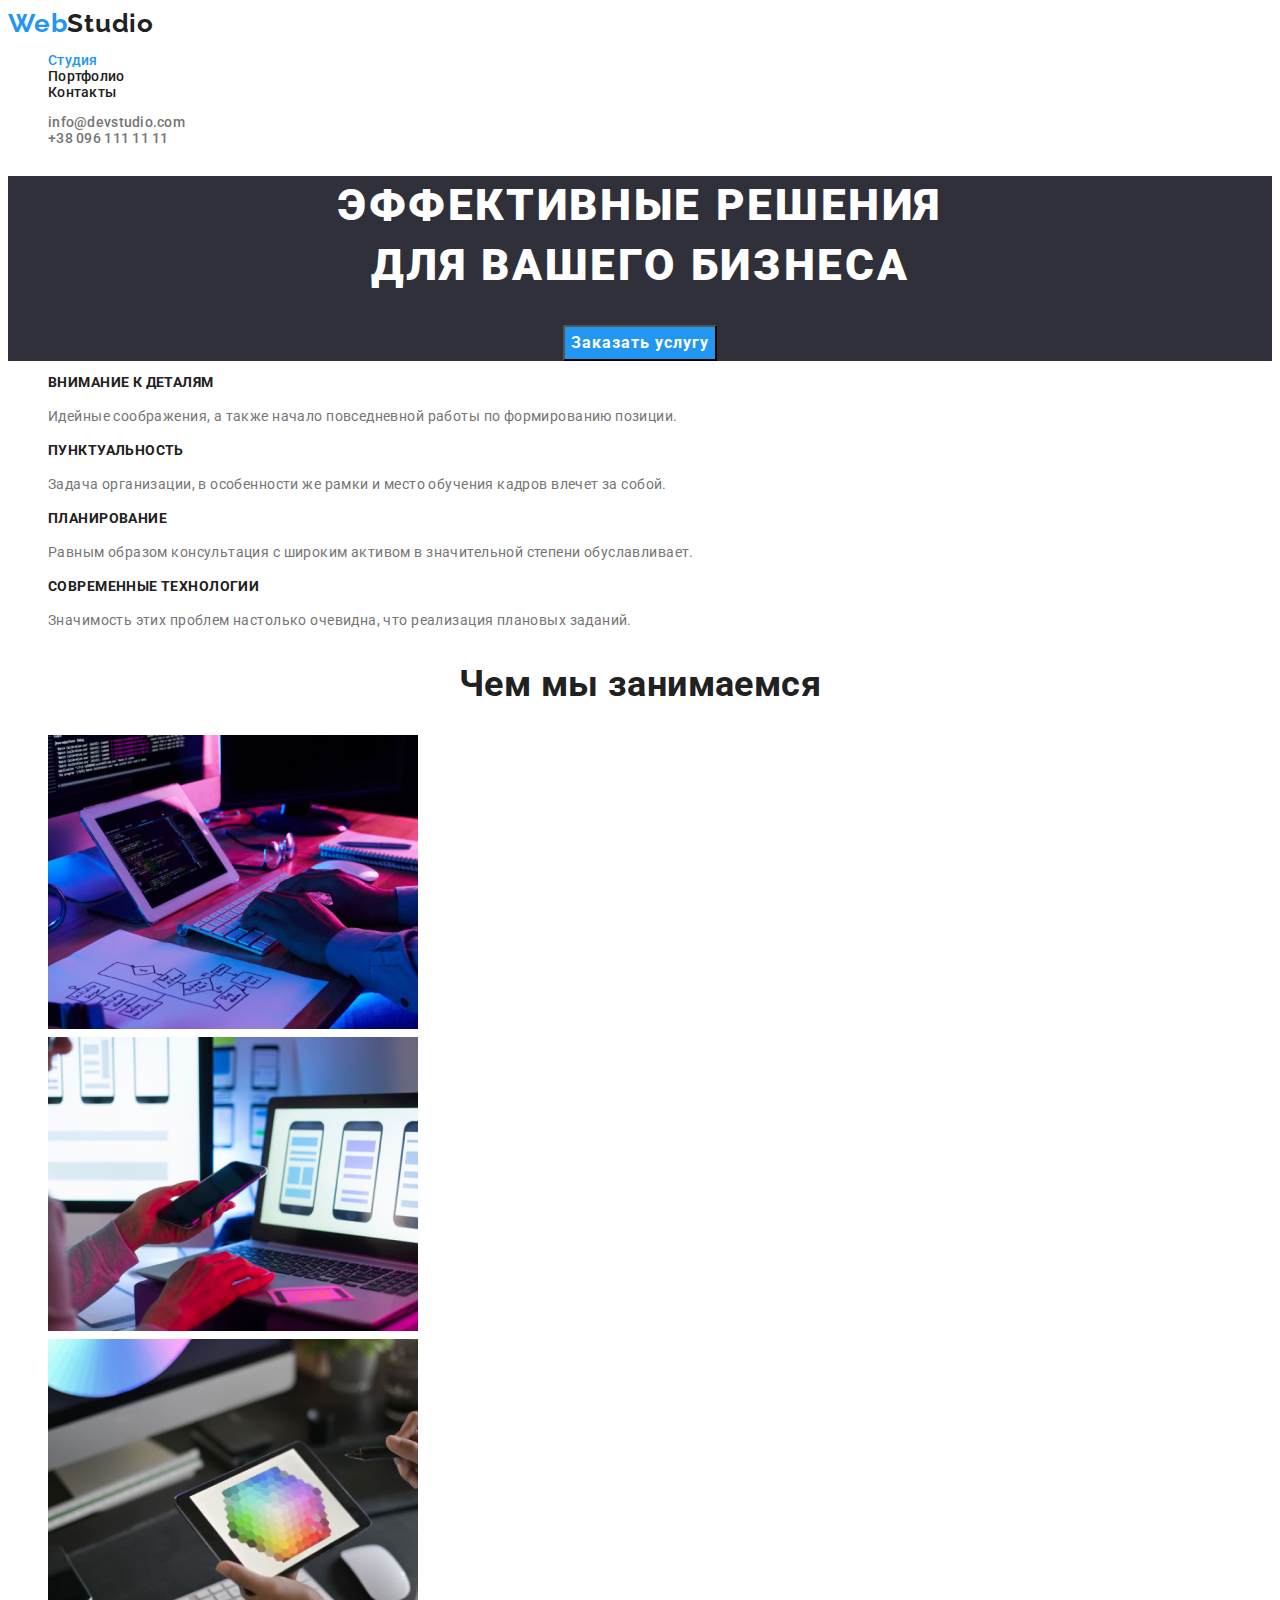
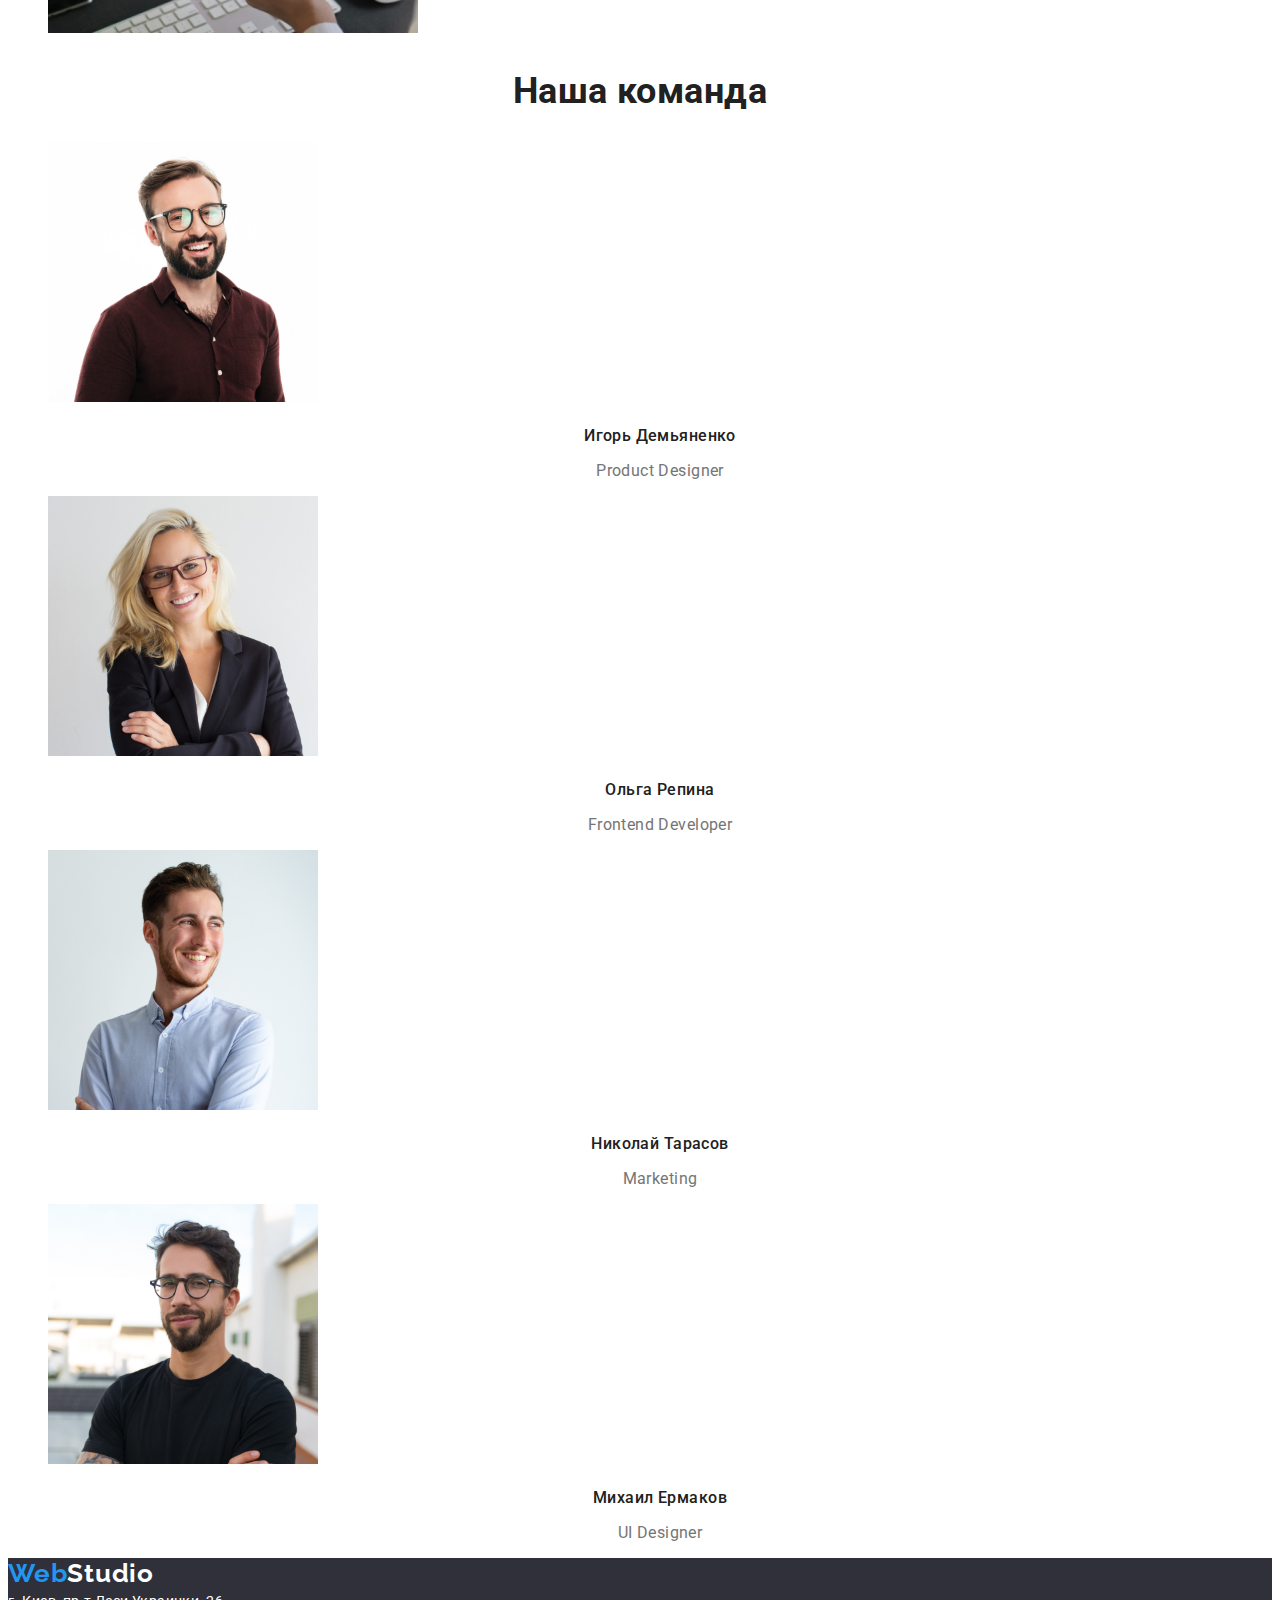
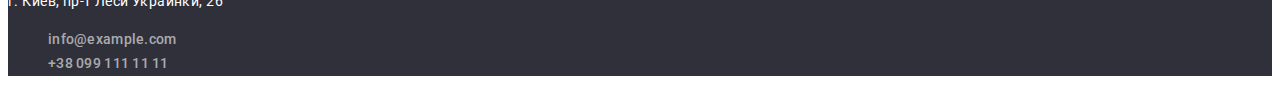
<file: index.html>
<!DOCTYPE html>
<html lang="ru">
<head>
    <meta charset="UTF-8">
    <meta http-equiv="X-UA-Compatible" content="IE=edge">
    <meta name="viewport" content="width=device-width, initial-scale=1.0">
    <title>Студия</title>
    <link rel="preconnect" href="https://fonts.gstatic.com" />
    <link href="https://fonts.googleapis.com/css2?family=Raleway:wght@700&family=Roboto:wght@400;500;700;900&display=swap" rel="stylesheet" />
    <link rel="stylesheet" href="https://cdnjs.com/libraries/modern-normalize/0.2.0" />
    <link rel="stylesheet" href="./css/styles.css">
</head>
<body class="body">
    <!-- Шапка -->
        <header class="header">
            <nav class="header nav">
                <a class="link" href="./index.html"><span class="logo-color">Web</span><span class="logo">Studio</span></a>
                <ul class="list">
                    <li><a class="link current" href="">Студия</a></li>
                    <li><a class="link" href="./portfolio.html">Портфолио</a></li>
                    <li><a class="link" href="">Контакты</a></li>                    
                </ul>
            </nav>
            <div class="nav-list">
                <ul class="list">
                    <li>
                        <a class="link" href="mailto:info@devstudio.com">info@devstudio.com</a>
                    </li>
                    <li>
                        <a class="link" href="tel:+380961111111">+38 096 111 11 11</a>
                    </li>
                </ul>
            </div>
        </header>

    <!-- Главная -->
        <main>
        <div class="dark-bg">
            <section class="hero-section">
                <h1 class="title">
                    Эффективные решения <br />
                    для вашего бизнеса
                </h1>
                <div class="button"><button class="button hero">Заказать услугу</button></div>                    
            </section>
        </div>

        <section class="advantages">
            <h2 class="visually-hidden">О нас</h2>
            <ul class="list">
                <li>
                    <h3 class="section-title">Внимание к деталям</h3>
                    <p>Идейные соображения, а также начало повседневной работы по формированию позиции.</p>    
                </li>
                <li>
                    <h3 class="section-title">Пунктуальность</h3>                   
                    <p>Задача организации, в особенности же рамки и место обучения кадров влечет за собой.</p>
                </li>
                <li>
                    <h3 class="section-title">Планирование</h3>
                    <p>Равным образом консультация с широким активом в значительной степени обуславливает.</p>
                </li>
                <li>
                    <h3 class="section-title">Современные технологии</h3>
                    <p>Значимость этих проблем настолько очевидна, что реализация плановых заданий.</p>
                </li>
            </ul>
        </section>

        <section class="services">
            <h2 class="second-title">Чем мы занимаемся</h2>
            <ul class="list">
                <li>
                    <img src="./images/box1.jpg" width="370" height="294"  alt="Печатают на клавиатуре"  />
                </li>
                <li>
                    <img src="./images/box2.jpg" width="370" height="294"  alt="Держать телефон в руках"  />
                </li>
                <li>
                    <img src="./images/box3.jpg" width="370" height="294" alt="Планшет в руках"  />
                </li>
            </ul>
        </section>

        <section class="team">
            <h2 class="second-title">Наша команда</h2>
            <ul class="list">
                <li>
                    <img src="./images/img0.jpg" width="270" height="260" alt="Игорь Демьяненко"  />
                    <p class="name">Игорь Демьяненко</p>
                    <p class="profession">Product Designer</p>
                </li>
                <li>
                    <img src="./images/img1.jpg" width="270" height="260" alt="Ольга Репина" />
                    <p class="name">Ольга Репина</p>
                    <p class="profession">Frontend Developer</p>
                </li>
                <li>
                    <img src="./images/img2.jpg" width="270" height="260" alt="Николай Тарасов" />
                    <p class="name">Николай Тарасов</p>
                    <p class="profession">Marketing</p>
                </li>
                <li>
                    <img src="./images/img3.jpg" width="270" height="260" alt="Михаил Ермаков" />
                    <p class="name">Михаил Ермаков</p>
                    <p class="profession">UI Designer</p>
                </li>
            </ul>
        </section>  
        </main>

    <!-- Подвал -->
        <footer class="dark-bg">
            <a class="link" href="./index.html"><span class="logo-color">Web</span><span class="logo">Studio</span></a>
            <address>                                   
                <a class="link address" href="https://goo.gl/maps/oZyy3xK8DD3MfxCq5" target="_blank" rel="noopener noreferrer">г. Киев, пр-т Леси Украинки, 26</a>
                    <div class="nav-list">
                        <ul class="list">
                            <li>
                                <a class="link footer" href="mailto:info@example.com">info@example.com</a>
                            </li>
                            <li>
                                <a class="link footer" href="tel:+380991111111">+38 099 111 11 11</a>
                             </li>   
                        </ul> 
                    </div>     
            </address>       
        </footer>
</body>
</html>
</file>
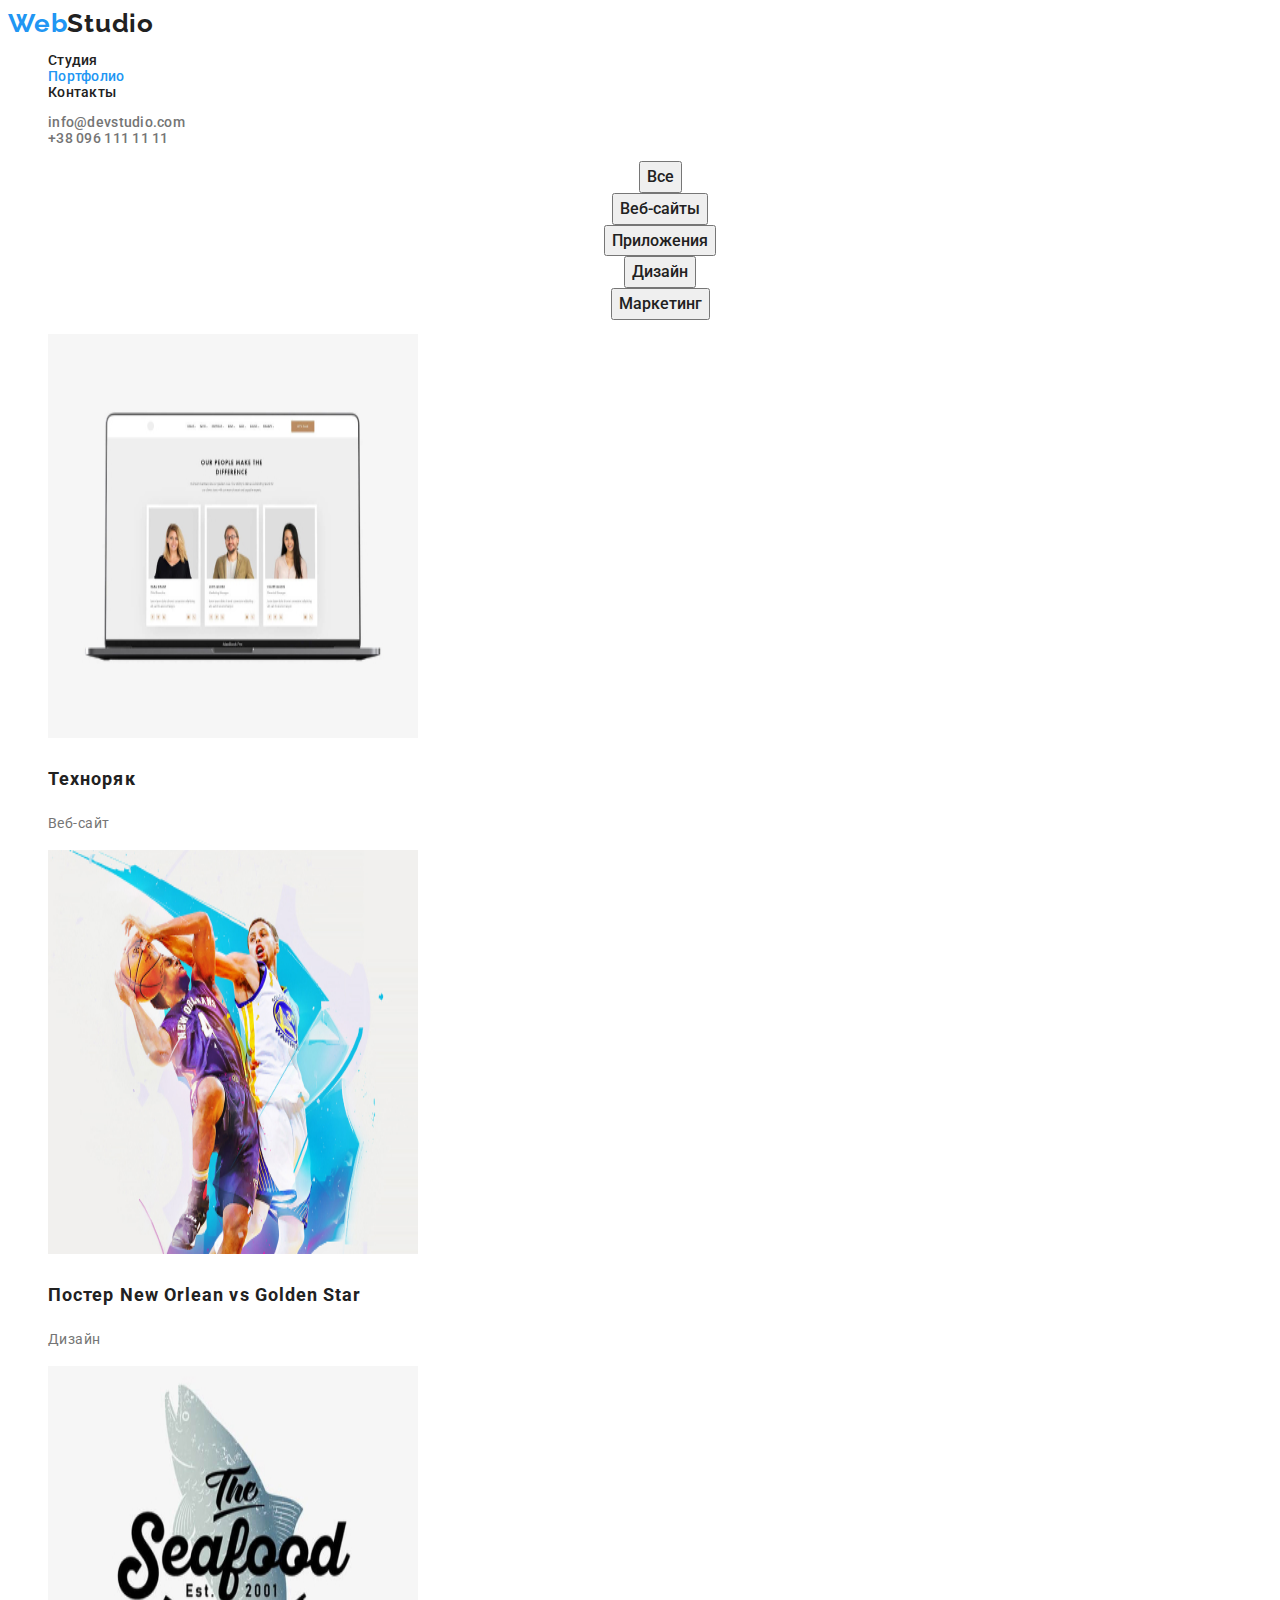
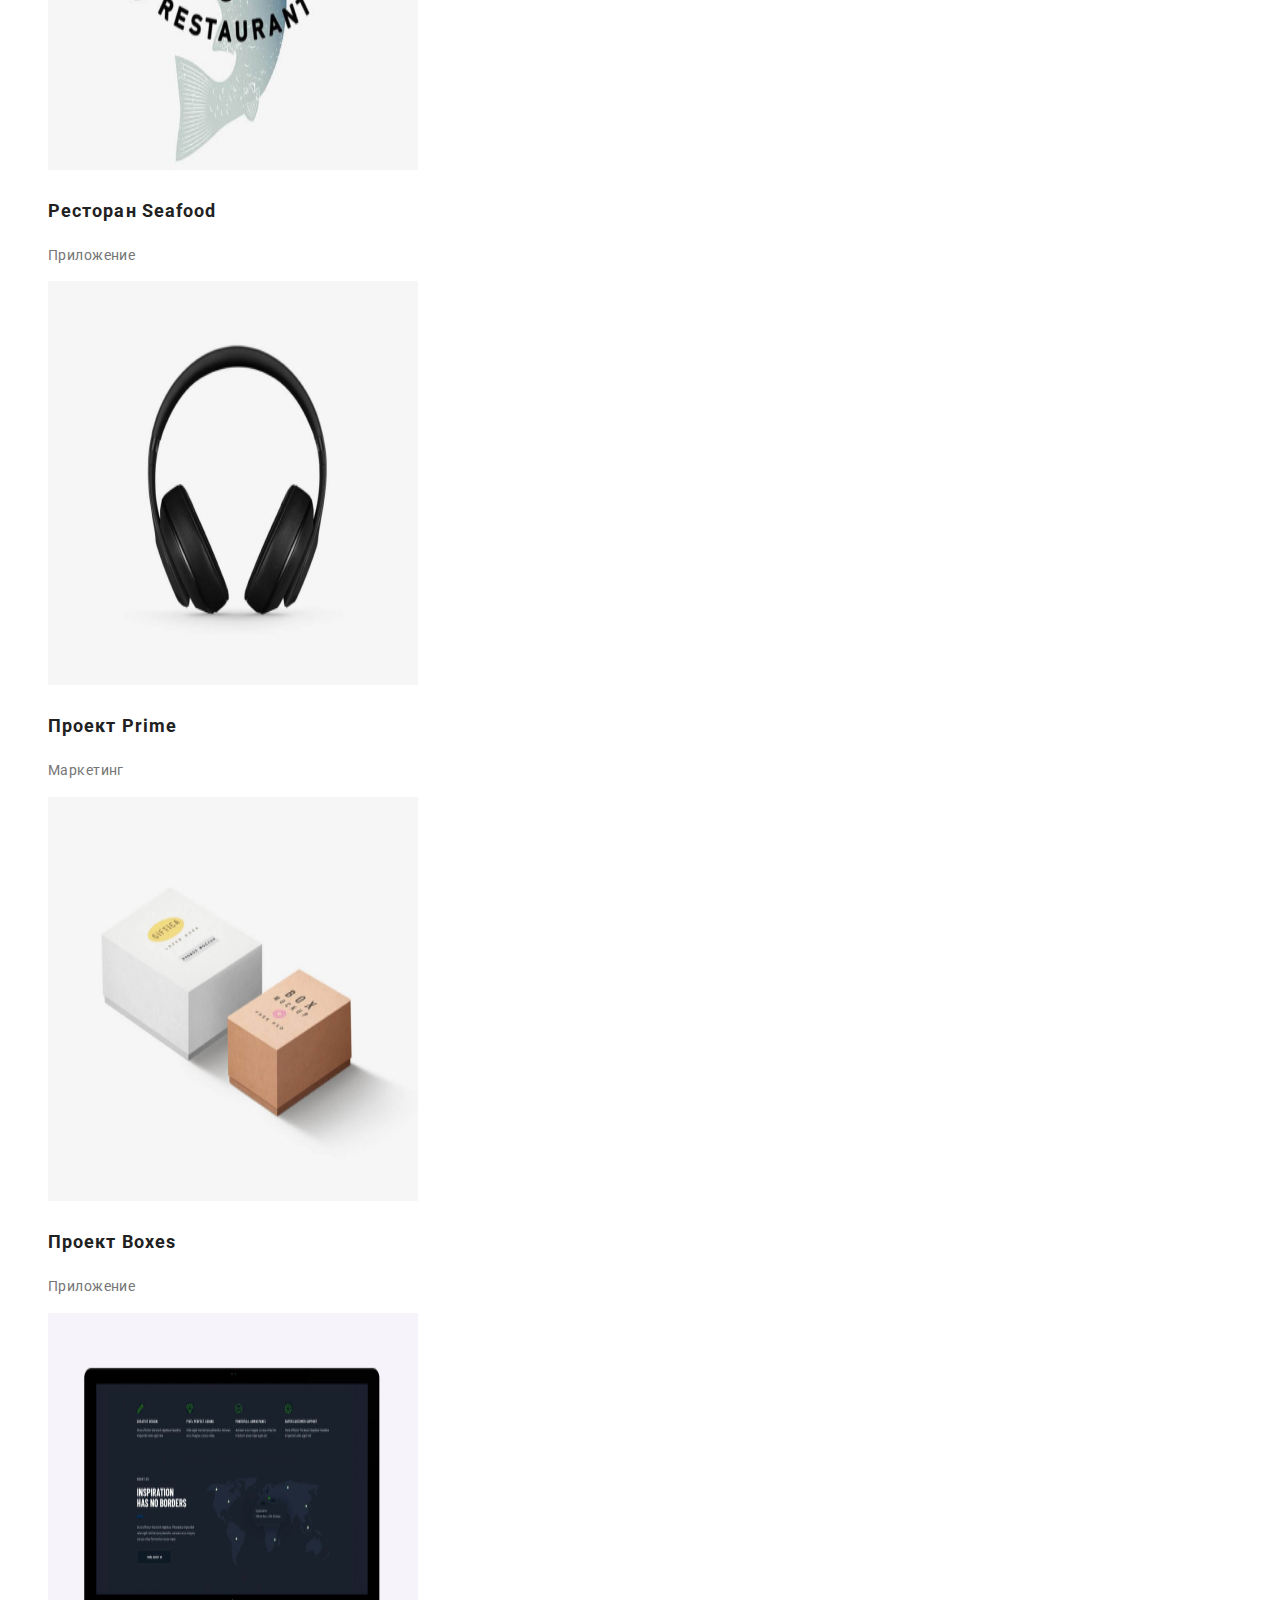
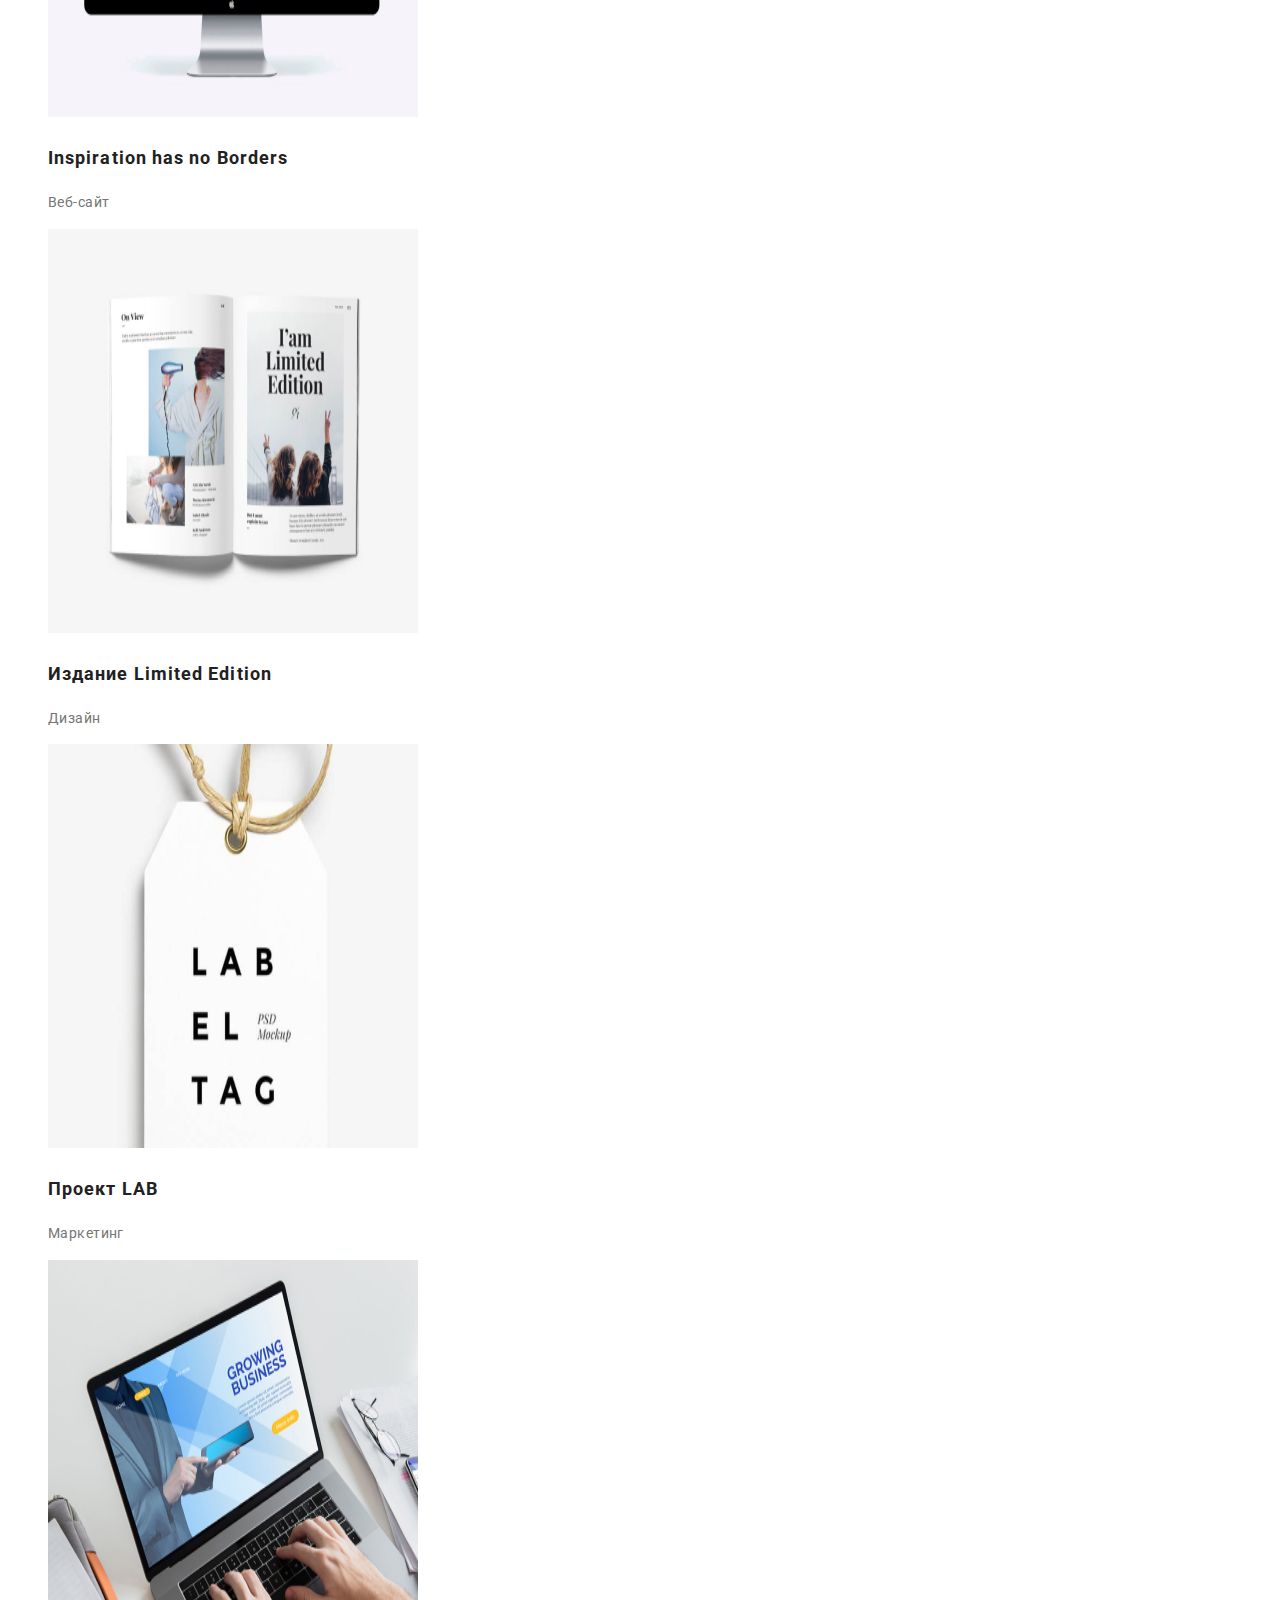
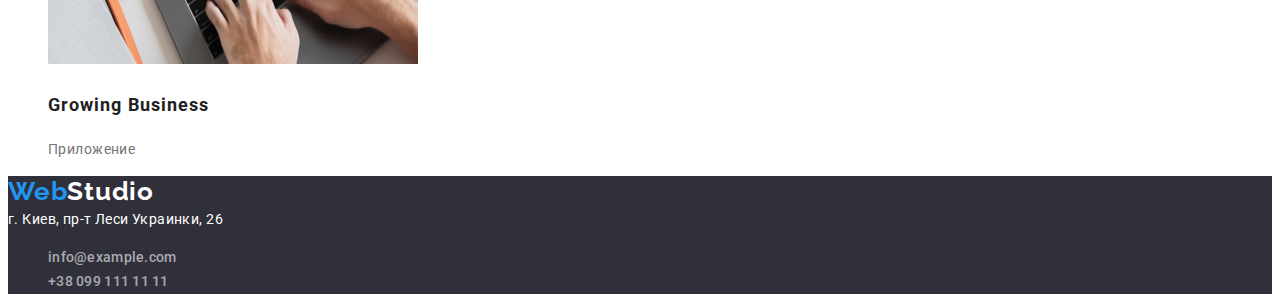
<file: portfolio.html>
<!DOCTYPE html>
<html lang="ru">
<head>
    <meta charset="UTF-8">
    <meta http-equiv="X-UA-Compatible" content="IE=edge">
    <meta name="viewport" content="width=device-width, initial-scale=1.0">
    <title>Portfolio</title>
    <link rel="preconnect" href="https://fonts.gstatic.com" />
    <link href="https://fonts.googleapis.com/css2?family=Raleway:wght@700&family=Roboto:wght@400;500;700;900&display=swap" rel="stylesheet" />
    <link rel="stylesheet" href="https://cdnjs.com/libraries/modern-normalize/0.2.0" />
    <link rel="stylesheet" href="./css/styles.css">
</head>
<body>
    <!-- Шапка -->
    <header class="header">
        <nav class="header nav">
            <a class="link" href="./index.html"><span class="logo-color">Web</span><span class="logo">Studio</span></a>
            <ul class="list">
                <li><a class="link" href="./index.html">Студия</a></li>
                <li><a class="link current" href="">Портфолио</a></li>
                <li><a class="link" href="">Контакты</a></li>
            </ul>
        </nav>
        <div class="nav-list">
            <ul class="list">
                <li>
                    <a class="link" href="mailto:info@devstudio.com">info@devstudio.com</a>
                </li>
                <li>
                    <a class="link" href="tel:+380961111111">+38 096 111 11 11</a>
                </li>
            </ul>
        </div>
    </header>

    <!-- Портфолио -->
    <main>
        <h1 class="visually-hidden">Портфолио</h1>    
        <section>
            <ul class="list">
                <li>
                    <div class="button">
                        <button class="button portfolio" type="button">Все</button>
                    </div>
                </li>
                <li>
                    <div class="button">
                        <button class="button portfolio" type="button">Веб-сайты</button>
                    </div>
                </li>
                <li>
                    <div class="button">
                        <button class="button portfolio" type="button">Приложения</button>
                    </div>
                </li>
                <li>
                    <div class="button">
                        <button class="button portfolio" type="button">Дизайн</button>
                    </div>
                </li>
                <li>
                    <div class="button">
                        <button class="button portfolio" type="button">Маркетинг</button>
                    </div>
                </li>
            </ul>
        

                <ul class="list">
                    <li>
                        <a class="link" href=""><img src="./images/projects/project1.jpg" alt="техноряк" width="370" height="404" />
                        <h2 class="portfolio-title">Техноряк</h2>
                        <p>Веб-сайт</p></a>
                    </li>

                    <li>
                        <a class="link" href=""><img src="./images/projects/project2.jpg" alt="постер" width="370" height="404" />
                        <h2 class="portfolio-title">Постер New Orlean vs Golden Star</h2>
                        <p>Дизайн</p></a>
                    </li>

                    <li>
                        <a class="link" href=""><img src="./images/projects/project3.jpg" alt="ресторан" width="370" height="404" />
                        <h2 class="portfolio-title">Ресторан Seafood</h2>
                        <p>Приложение</p></a>
                    </li>

                    <li>
                        <a class="link" href=""><img src="./images/projects/project4.jpg" alt="маркетинг" width="370" height="404" />
                        <h2 class="portfolio-title">Проект Prime</h2>
                        <p>Маркетинг</p></a>
                    </li>

                    <li>
                        <a class="link" href=""><img src="./images/projects/project5.jpg" alt="приложение" width="370" height="404" />
                        <h2 class="portfolio-title">Проект Boxes</h2>
                        <p>Приложение</p></a>
                    </li>

                    <li>
                        <a class="link" href=""><img src="./images/projects/project6.jpg" alt="веб-сайт" width="370" height="404" />
                        <h2 class="portfolio-title">Inspiration has no Borders</h2>
                        <p>Веб-сайт</p></a>
                    </li>

                    <li>
                        <a class="link" href=""><img src="./images/projects/project7.jpg" alt="дизайн" width="370" height="404" />
                        <h2 class="portfolio-title">Издание Limited Edition</h2>
                        <p>Дизайн</p></a>
                    </li>

                    <li>
                        <a class="link" href=""><img src="./images/projects/project8.jpg" alt="маркетинг2" width="370" height="404" />
                        <h2 class="portfolio-title">Проект LAB</h2>
                        <p>Маркетинг</p></a>
                    </li>

                    <li>
                        <a class="link" href=""><img src="./images/projects/project9.jpg" alt="бизнес" width="370" height="404" />
                        <h2 class="portfolio-title">Growing Business</h2>
                        <p>Приложение</p></a>
                    </li>
                </ul>
        </section>   
    </main>

    
    <!-- Подвал -->
    <footer class="dark-bg">
        <a class="link" href="./index.html"><span class="logo-color">Web</span><span class="logo">Studio</span></a>
        <address>
            <a class="link address" href="https://goo.gl/maps/oZyy3xK8DD3MfxCq5" target="_blank"
                rel="noopener noreferrer">г. Киев, пр-т Леси Украинки, 26</a>
            <div class="nav-list">
                <ul class="list">
                    <li>
                        <a class="link footer" href="mailto:info@example.com">info@example.com</a>
                    </li>
                    <li>
                        <a class="link footer" href="tel:+380991111111">+38 099 111 11 11</a>
                    </li>
                </ul>
            </div>
        </address>
    </footer>
</body>
</html>
</file>
<file: css/styles.css>
:root {
  --main-text-color: #757575;
  --dark-bg-text-color: #ffffff;
  --accent-color: #2196f3;
  --title-color: #212121;
  --dark-bg-color: #2f303a;
  --button-background-color: #188ce8;
  --link-footer-color: rgba(255, 255, 255, 0.6);
  --logo-font-family: 'Raleway', sans-serif;
  --text-general: 'Roboto', sans-serif;
}

body {
  font-family: var(--text-general);
  font-size: 14px;
  line-height: 1.71;
  letter-spacing: 0.03em;
  color: var(--main-text-color);
}
.visually-hidden {
  position: absolute !important;
  clip: rect(1px 1px 1px 1px);
  clip: rect(1px, 1px, 1px, 1px);
  padding: 0 !important;
  border: 0 !important;
  height: 1px !important;
  width: 1px !important;
  overflow: hidden;
}
/* утилитные классы */
.link {
  text-decoration: none;
  color: inherit;
}
.link:hover,
.link:focus {
  color: var(--accent-color);
}
.link.current {
  color: var(--accent-color);
}
.link.footer {
  color: var(--link-footer-color);
  font-size: 14px;
  line-height: 1.71;
}
.list {
  list-style: none;
}
address {
  font-style: normal;
}
/* кнопки */
.button {
  font-family: inherit;
  font-weight: 500;
  font-size: 16px;
  line-height: 1.62;
  text-align: center;
  color: var(--title-color);
  cursor: pointer;
}
.button.hero {
  color: var(--dark-bg-text-color);
  background-color: var(--accent-color);
  font-weight: 700;
  font-size: 16px;
  line-height: 1.87;
  letter-spacing: 0.06em;
}
.button.hero:hover {
  background: var(--button-background-color);
}
.button.hero:focus,
.button.portfolio:hover,
.button.portfolio:focus {
  background-color: var(--accent-color);
  color: var(--dark-bg-text-color);
}

/* заголовки */
.title {
  font-weight: 900;
  font-size: 44px;
  line-height: 1.36;
  text-align: center;
  letter-spacing: 0.06em;
  text-transform: uppercase;
  color: var(--dark-bg-text-color);
}
.second-title {
  font-weight: 700;
  font-size: 36px;
  line-height: 1.17;
  text-align: center;
  color: var(--title-color);
}
.portfolio-title {
  font-weight: 700;
  font-size: 18px;
  line-height: 2;
  letter-spacing: 0.06em;
  color: var(--title-color);
}
.section-title {
  font-weight: 700;
  font-size: 14px;
  line-height: 1.14;
  text-transform: uppercase;
  color: var(--title-color);
}
/* лого */
.logo,
.logo-color {
  font-family: var(--logo-font-family);
  font-weight: 700;
  font-size: 26px;
  line-height: 1.19;
  letter-spacing: 0.03em;
  font-family: Raleway;
}
.logo-color {
  color: var(--accent-color);
}
.dark-bg .logo {
  color: var(--dark-bg-text-color);
}

/* секция хедер */
.header,
.nav-list {
  font-weight: 500;
  font-size: 14px;
  line-height: 1.14;
  letter-spacing: 0.02em;
}
.header {
  color: var(--title-color);
}
.nav-list {
  font-family: var(--text-general);
  color: var(--main-text-color);
}

.name,
.profession {
  font-size: 16px;
  line-height: 1.19;
  text-align: center;
}
.name {
  font-weight: 500;
  color: var(--title-color);
}
.profession {
  color: var(--main-text-color);
}

/* темный фон */
.dark-bg {
  background-color: var(--dark-bg-color);
}
.dark-bg .link.address {
  font-size: 14px;
  line-height: 1.71;
  letter-spacing: 0.03em;
  color: var(--dark-bg-text-color);
}
</file>
